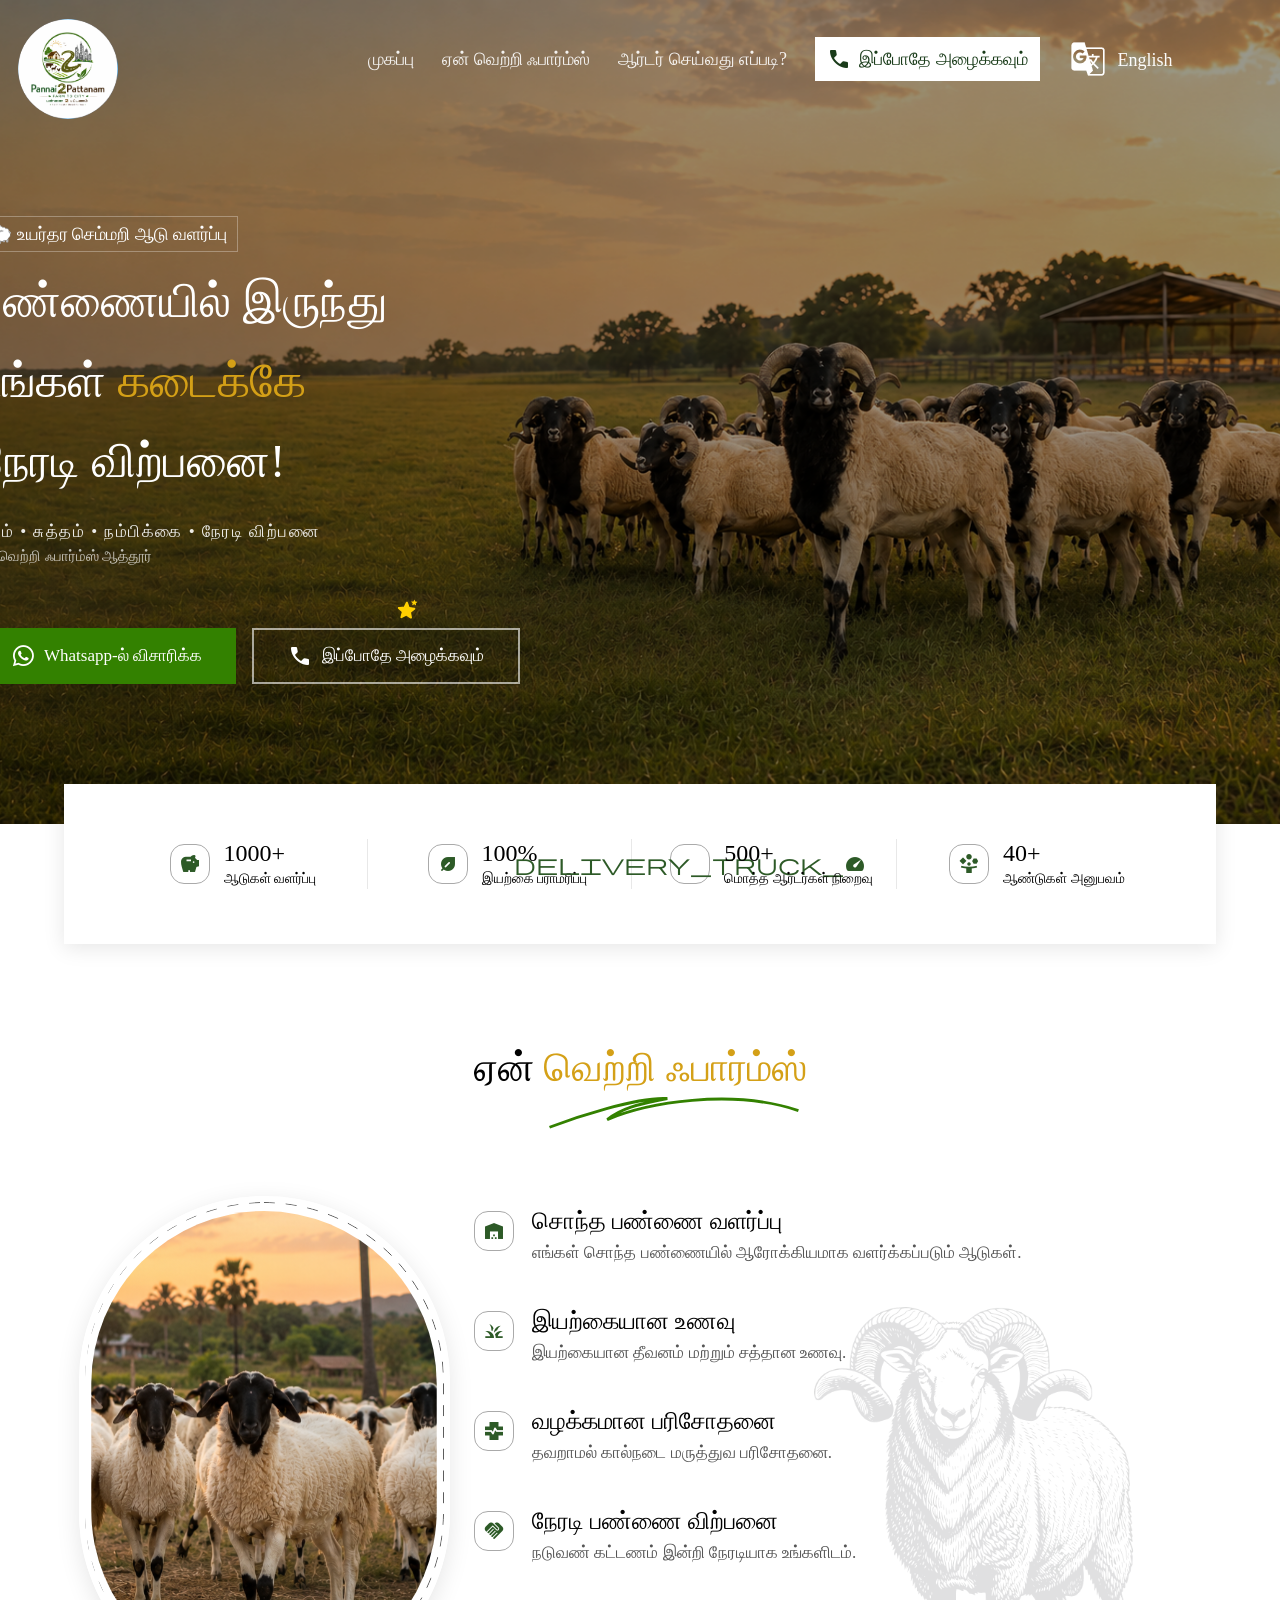
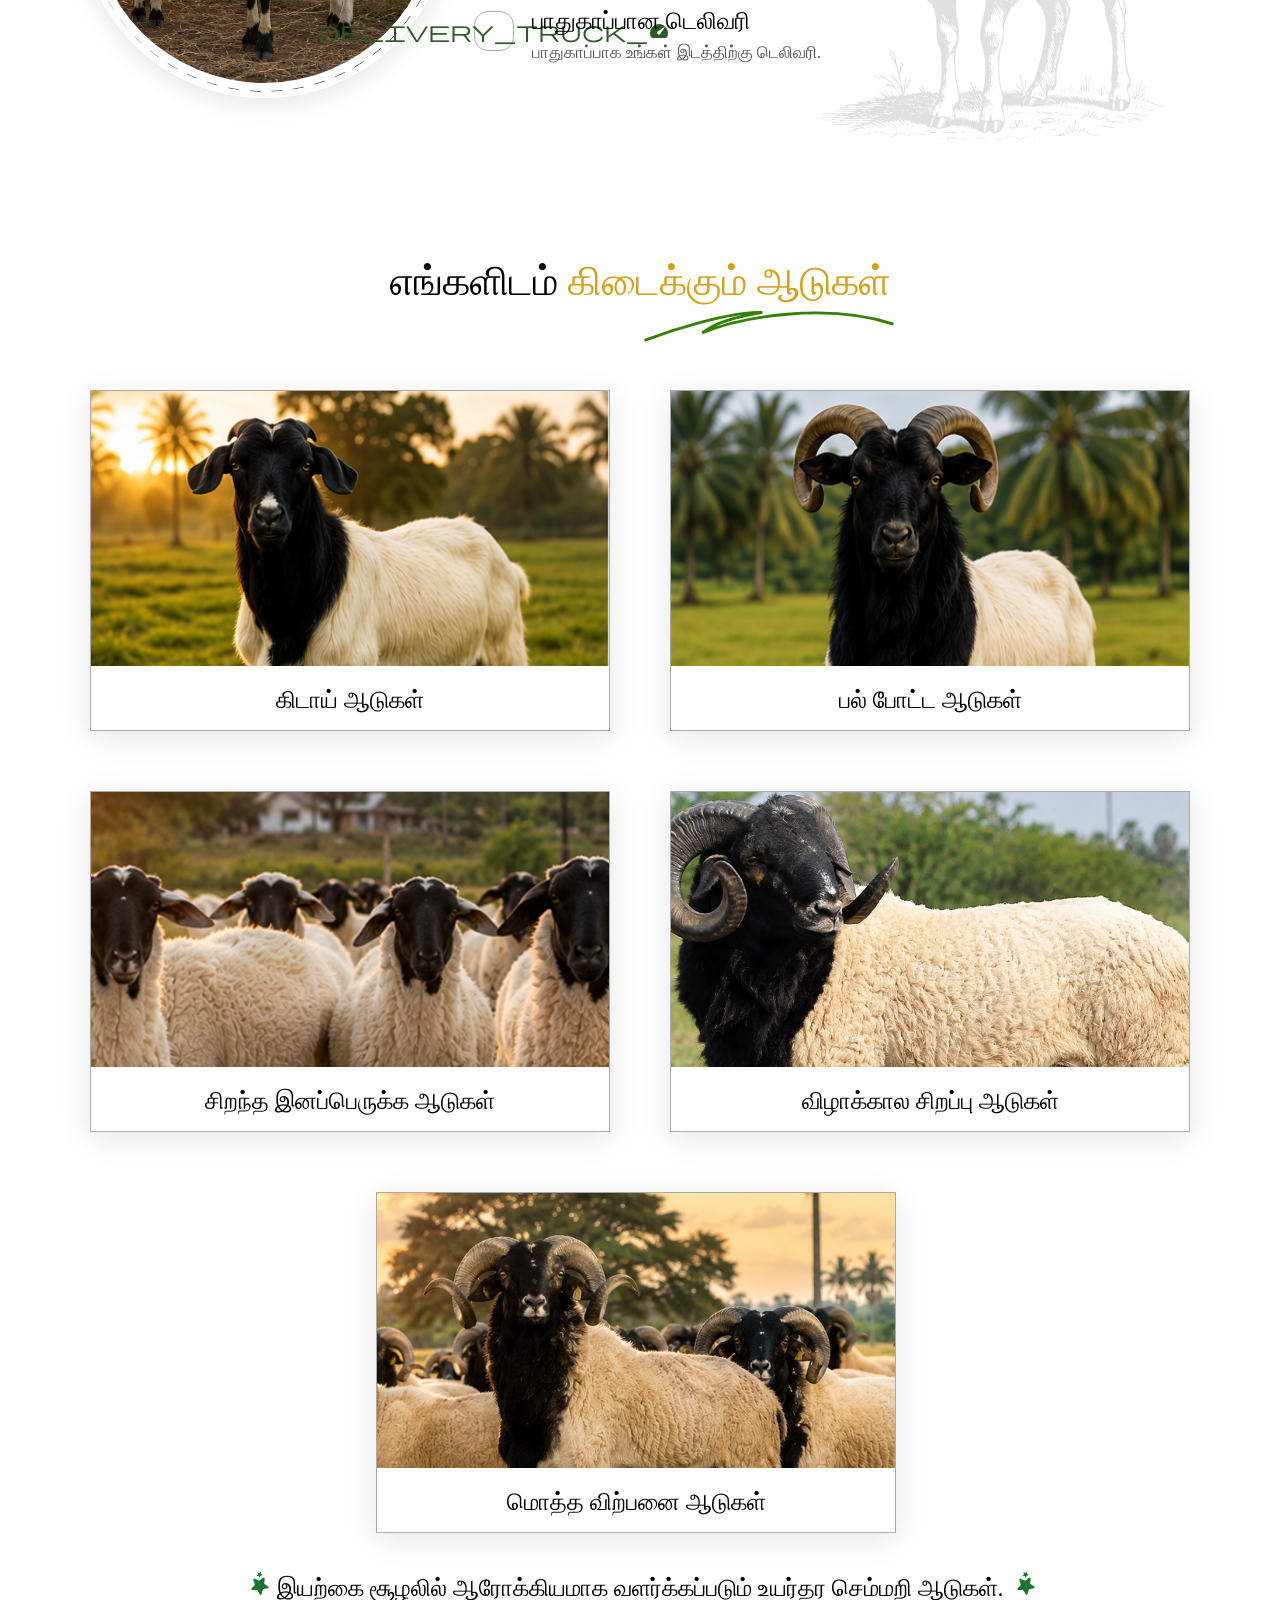
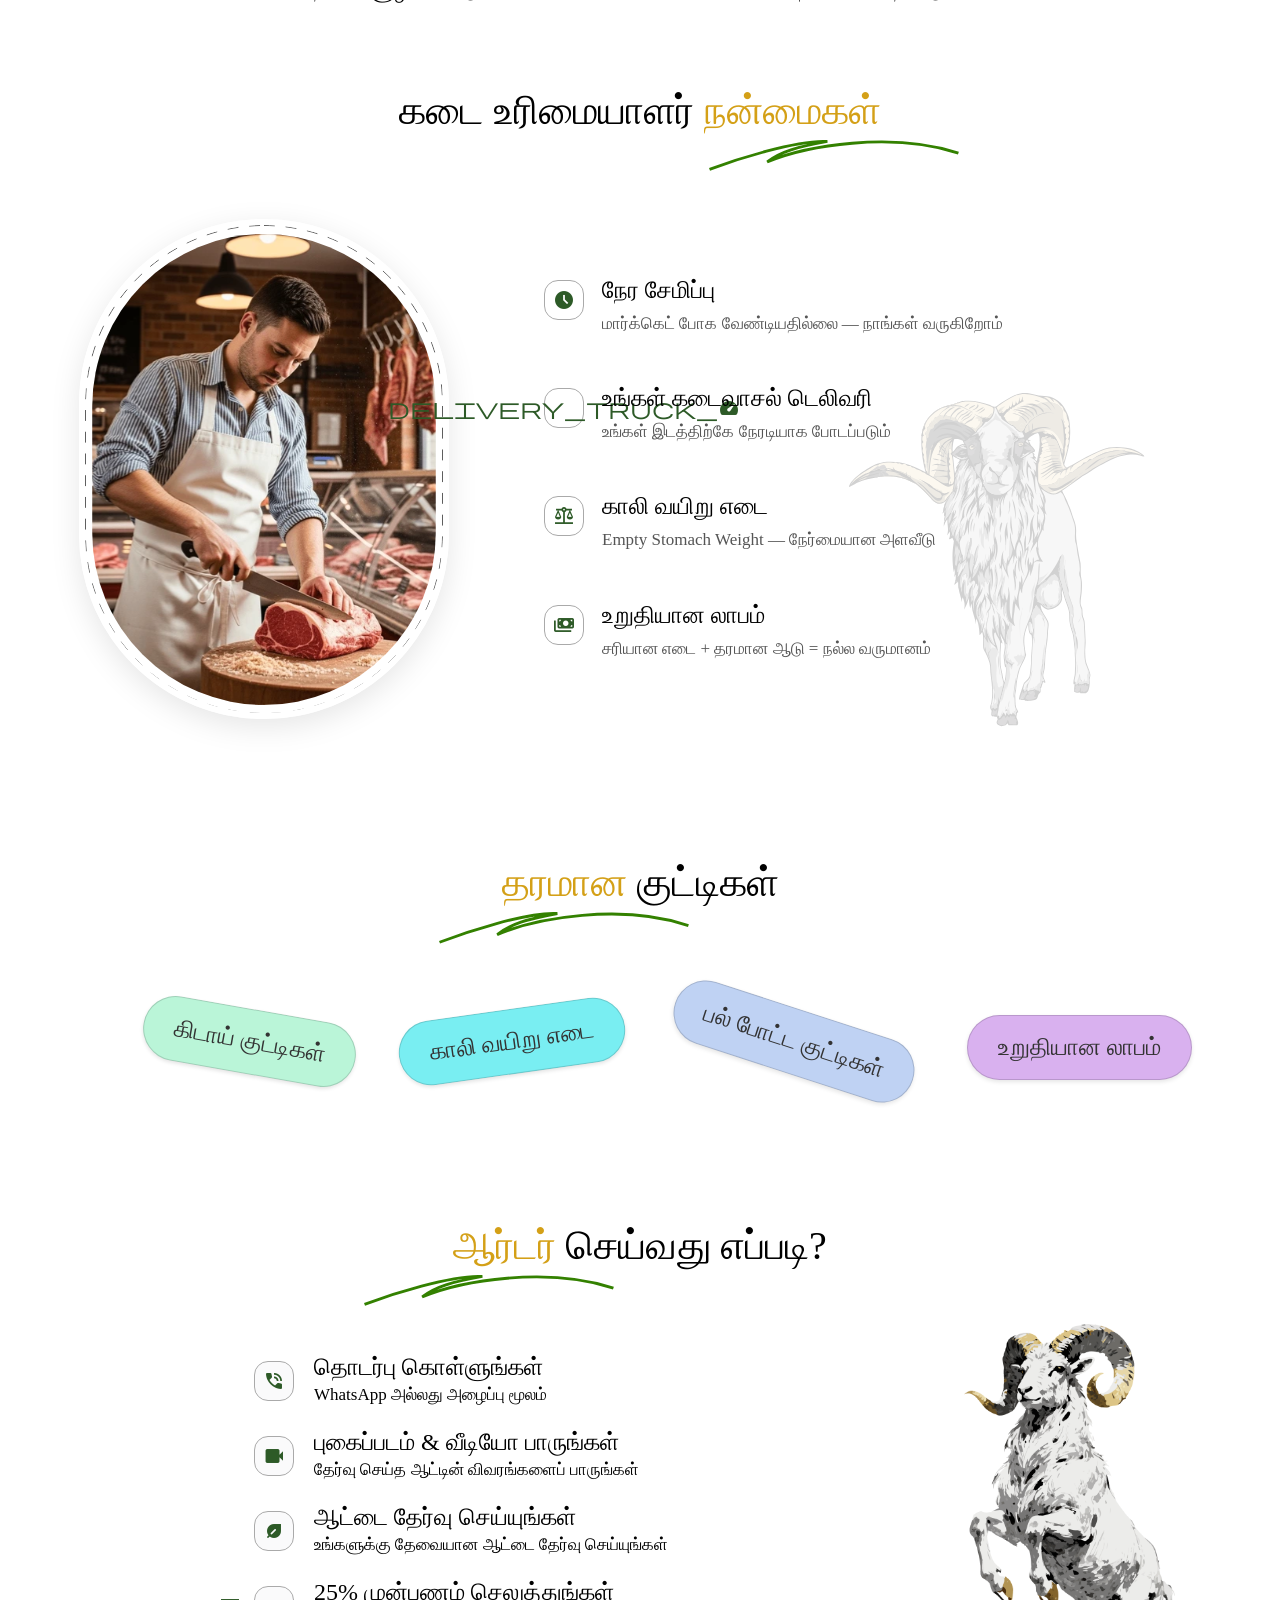
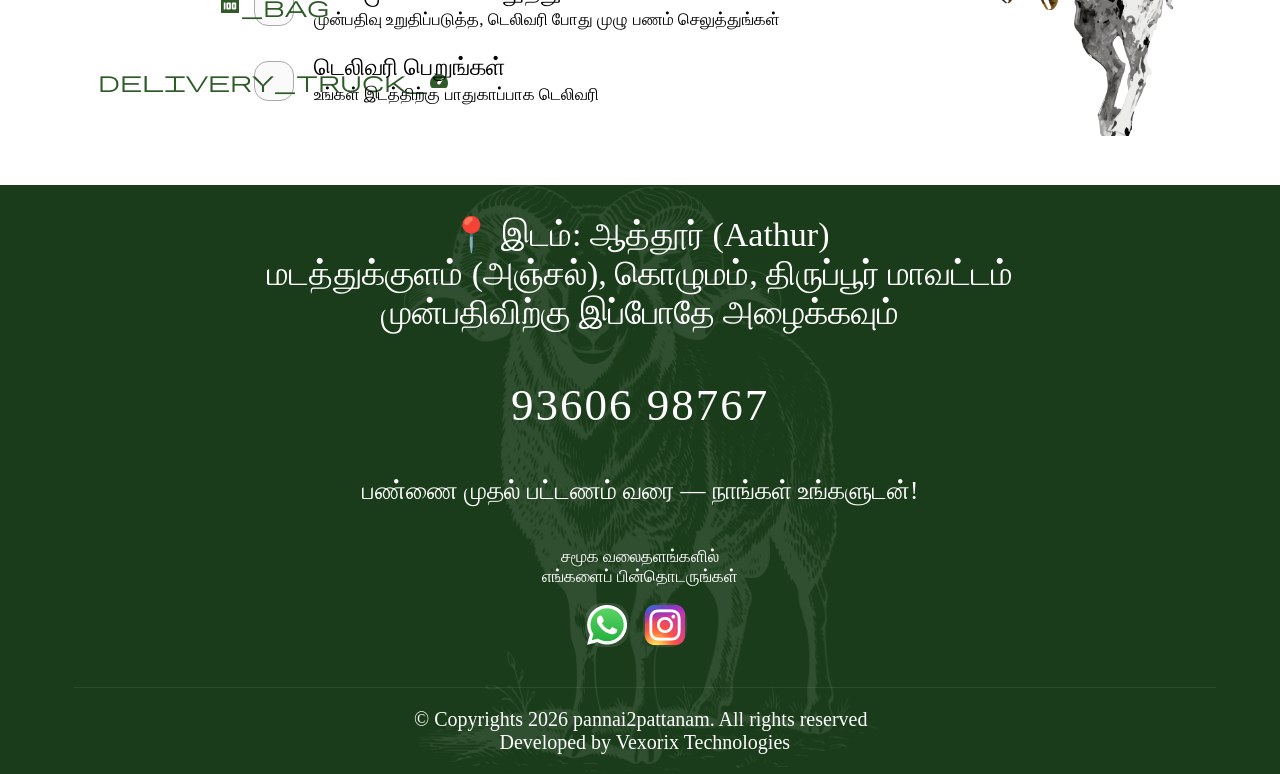
<file: index.html>
<!DOCTYPE html>
<html lang="ta">

<head>
  <meta charset="UTF-8">
  <meta name="viewport" content="width=device-width, initial-scale=1.0">
  <title data-i18n="page_title">வெற்றி ஃபார்ம்ஸ் - ஆத்தூர்</title>
  <link rel="icon" type="image/png" href="images/logo.png">

  <link rel="stylesheet" href="https://cdnjs.cloudflare.com/ajax/libs/font-awesome/6.5.0/css/all.min.css">
  <link rel="stylesheet"
    href="https://fonts.googleapis.com/css2?family=Material+Symbols+Outlined:opsz,wght,FILL,GRAD@24,400,1,0">
  <link rel="stylesheet" href="style.css">
</head>

<body>

  <!-- ===== HEADER ===== -->
  <header>
    <div class="container">
      <div class="logo">
        <img src="images/Screenshot 2026-07-23 075150.png" alt="வெற்றி ஃபார்ம்ஸ்" class="logo-img" id="headerLogo">
      </div>
      <div class="navbar1">
        <nav id="navbar">
          <a href="#hero" data-i18n="nav_home">முகப்பு</a>
          <a href="#about" data-i18n="nav_about">ஏன் வெற்றி ஃபார்ம்ஸ் ?</a>
          <a href="#order" data-i18n="nav_order">ஆர்டர் செய்வது எப்படி?</a>
          <a href="tel:+919360698767" class="nav-contact-btn" data-i18n="nav_call"><span
              class="material-symbols-outlined"
              style="font-size:18px; color:#1A3C1A; font-variation-settings:'FILL' 1;">call</span>
            இப்போதே அழைக்கவும்</a>
          <div class="lan" style="display:flex;">
            <img src="images/g_translate.png">
            <a href="#" class="lang-btn">English</a>
          </div>
        </nav>
      </div>
      <div class="hamburger" onclick="document.getElementById('navbar').classList.toggle('active')">
        <span class="material-symbols-outlined"
          style="font-size:29px; color:#fff; font-variation-settings:'FILL' 1; transform:scaleX(-1);">sort</span>
      </div>
    </div>
  </header>

  <!-- ===== HERO ===== -->
  <section class="hero" id="hero">
    <div class="container">
      <div class="hero-content">
        <img class="star" src="images/star.svg">
        <p class="hero-subtitle" data-i18n="hero_subtitle"> 🐑 உயர்தர செம்மறி ஆடு வளர்ப்பு</p>
        <h1 data-i18n="hero_title">
          பண்ணையில் இருந்து <br>உங்கள் <span class="yellow-text">கடைக்கே</span><br>
          <span>நேரடி விற்பனை!</span>
        </h1>
        <p class="hero-tagline" data-i18n="hero_tagline">தரம் • சுத்தம் • நம்பிக்கை • நேரடி விற்பனை</p>
        <p class="hero-attribution" data-i18n="hero_attribution">— வெற்றி ஃபார்ம்ஸ் ஆத்தூர்</p>
        <img class="star1" src="images/star.svg">
        <div class="hero-buttons">
          <a href="https://wa.me/919360698767" target="_blank" class="btn-primary" data-i18n="hero_wa_btn"><i
              class="fab fa-whatsapp"></i> Whatsapp-ல் விசாரிக்க</a>
          <a href="tel:+919360698767" class="btn-secondary" data-i18n="hero_call_btn"><span
              class="material-symbols-outlined"
              style="font-size:18px; color:inherit; font-variation-settings:'FILL' 1;">call</span>
            இப்போதே அழைக்கவும்</a>
        </div>
      </div>
    </div>
  </section>


  <!-- ===== PREMIUM STATS ===== -->
  <section class="premium-stats">
    <div class="container">
      <div class="premium-stats-row">
        <div class="premium-stat-card">
          <div class="premium-icon-box">
            <span class="material-symbols-outlined premium-icon-img">savings</span>
          </div>
          <div class="premium-stat-text">
            <h3 class="premium-stat-num" data-i18n="stat_sheep_num">1000+</h3>
            <p class="premium-stat-label" data-i18n="stat_sheep_label">ஆக்குகள் வளர்ப்பு</p>
          </div>
        </div>
        <div class="premium-stat-card">
          <div class="premium-icon-box">
            <span class="material-symbols-outlined premium-icon-img">nest_eco_leaf</span>
          </div>
          <div class="premium-stat-text">
            <h3 class="premium-stat-num" data-i18n="stat_natural_num">100%</h3>
            <p class="premium-stat-label" data-i18n="stat_natural_label">இயற்கை பராமரிப்பு</p>
          </div>
        </div>
        <div class="premium-stat-card">
          <div class="premium-icon-box">
            <span class="material-symbols-outlined premium-icon-img">delivery_truck_speed</span>
          </div>
          <div class="premium-stat-text">
            <h3 class="premium-stat-num" data-i18n="stat_orders_num">500+</h3>
            <p class="premium-stat-label" data-i18n="stat_orders_label">மொத்த ஆர்டர்கள் நிறைவு</p>
          </div>
        </div>
        <div class="premium-stat-card">
          <div class="premium-icon-box">
            <span class="material-symbols-outlined premium-icon-img">person_play</span>
          </div>
          <div class="premium-stat-text">
            <h3 class="premium-stat-num" data-i18n="stat_years_num">40+</h3>
            <p class="premium-stat-label" data-i18n="stat_years_label">ஆண்டுகள் அனுபவம்</p>
          </div>
        </div>
      </div>
    </div>
  </section>

  <!-- ===== ABOUT ===== -->
  <section class="about section" id="about">
    <div class="container">
      <div class="section-title" style="margin-right: 0;">
        <h2 data-i18n="about_title">ஏன் <span class="section-highlight">வெற்றி ஃபார்ம்ஸ்?</span></h2>
        <img class="curve" src="images/curve.svg">
      </div>
      <div class="about-grid">
        <div class="about-image">
          <img src="images/goatimg.svg" alt="ஆடு">
        </div>
        <div class="about-features">
          <div class="about-feature-item">
            <div class="icon"><span class="material-symbols-outlined">warehouse</span></div>
            <div class="text">
              <h4 data-i18n="about_f1_title">சொந்த பண்ணை வளர்ப்பு</h4>
              <p data-i18n="about_f1_desc">எங்கள் சொந்த பண்ணையில் ஆரோக்கியமாக வளர்க்கப்படும் ஆடுகள்.</p>
            </div>
          </div>
          <div class="about-feature-item">
            <div class="icon"><span class="material-symbols-outlined">grass</span></div>
            <div class="text">
              <h4 data-i18n="about_f2_title">இயற்கையான உணவு</h4>
              <p data-i18n="about_f2_desc">இயற்கையான சத்தான மற்றும் தீவனம் உணவு.</p>
            </div>
          </div>
          <div class="about-feature-item">
            <div class="icon"><span class="material-symbols-outlined">health_metrics</span></div>
            <div class="text">
              <h4 data-i18n="about_f3_title">வழக்கமான பரிசோதனை</h4>
              <p data-i18n="about_f3_desc">தவறாமல் கால்நடை மருத்துவ பரிசோதனை.</p>
            </div>
          </div>
          <div class="about-feature-item">
            <div class="icon"><span class="material-symbols-outlined">handshake</span></div>
            <div class="text">
              <h4 data-i18n="about_f4_title">நேரடி பண்ணை விற்பனை</h4>
              <p data-i18n="about_f4_desc">நடுவண் கட்டணம் இன்றி நேரடியாக உங்களிடம்.</p>
            </div>
          </div>
          <div class="about-feature-item">
            <div class="icon"><span class="material-symbols-outlined">delivery_truck_speed</span></div>
            <div class="text">
              <h4 data-i18n="about_f5_title">பாதுகாப்பான டெலிவரி</h4>
              <p data-i18n="about_f5_desc">பாதுகாப்பாக உங்கள் இடத்திற்கு டெலிவரி.</p>
            </div>
          </div>
          <!-- <div class="goat"><img src="images/footer-bg.png"></div> -->
        </div>
      </div>
    </div>
  </section>

  <!-- ===== SHEEP TYPES ===== -->
  <section class="sheep-types section" id="sheep">
    <div class="container">
      <div class="section-title">
        <h2 data-i18n="sheep_title">எங்களிடம் <span class="section-highlight">கிடைக்கும் ஆடுகள்</span></h2>
        <img class="curve1" src="images/curve.svg">
      </div>

      <div class="sheep-grid">
        <div class="sheep-card">
          <div class="card-img-wrap">
            <img class="card-img" src="images/goat_1.png" alt="கிடாய் ஆடுகள்" loading="lazy">
          </div>
          <div class="card-label">
            <h4 data-i18n="sheep_card1">கிடாய் ஆடுகள்</h4>
          </div>
        </div>
        <div class="sheep-card">
          <div class="card-img-wrap">
            <img class="card-img" src="images/goat_2.png" alt="பல் போட்ட ஆடுகள்" loading="lazy">
          </div>
          <div class="card-label">
            <h4 data-i18n="sheep_card2">பல் போட்ட ஆடுகள்</h4>
          </div>
        </div>
        <div class="sheep-card">
          <div class="card-img-wrap">
            <img class="card-img" src="images/g1.png" alt="சிறந்த இனப்பெருக்க ஆடுகள்" loading="lazy">
          </div>
          <div class="card-label">
            <h4 data-i18n="sheep_card3">சிறந்த இனப்பெருக்க ஆடுகள்</h4>
          </div>
        </div>
        <div class="sheep-card">
          <div class="card-img-wrap">
            <img class="card-img" src="images/g2.png" alt="விழாக்கால சிறப்பு ஆடுகள்" loading="lazy">
          </div>
          <div class="card-label">
            <h4 data-i18n="sheep_card5">விழாக்கால சிறப்பு ஆடுகள்</h4>
          </div>
        </div>
        <div class="sheep-cards">
          <div class="card-img-wrap">
            <img class="card-img" src="images/g3.png" alt="விழாக்கால சிறப்பு ஆடுகள்" loading="lazy">
          </div>
          <div class="card-label">
            <h4 data-i18n="sheep_card6">மொத்த விற்பனை ஆடுகள்</h4>
          </div>
        </div>

        <div class="Desc">
          <img class="star" src="images/star.svg">
          <p class="sheep-subtitle" data-i18n="sheep_subtitle" style="margin-top: -18px;"> இயற்கை சூழலில் ஆரோக்கியமாக
            வளர்க்கப்படும் உயர்தர செம்மறி ஆடுகள். </p>
          <img class="star" src="images/star.svg">
        </div>
      </div>
    </div>
  </section>

  <!-- ===== CUSTOMER BENEFITS ===== -->
  <section class="benefits section" id="benefits">
    <div class="container">
      <div class="section-title">
        <h2 data-i18n="benefits_title">கடை உரிமையாளர் <span class="section-highlight">நன்மைகள்</span></h2>
        <img class="curve2" src="images/curve.svg">
      </div>
      <div class="benefits-grid">
        <div class="benefits-image">
          <img src="images/man.svg" alt="கடை உரிமையாளர்">
        </div>
        <div class="benefits-list">
          <div class="benefit-item">
            <div class="icon"><span class="material-symbols-outlined">schedule</span></div>
            <div class="text">
              <h4 data-i18n="benefit1_title">நேர சேமிப்பு</h4>
              <p data-i18n="benefit1_desc">மார்க்கெட் போக வேண்டியதில்லை — நாங்கள் வருகிறோம்</p>
            </div>
          </div>
          <div class="benefit-item">
            <div class="icon"><span class="material-symbols-outlined">delivery_truck_speed</span></div>
            <div class="text">
              <h4 data-i18n="benefit2_title">உங்கள் கடைவாசல் டெலிவரி</h4>
              <p data-i18n="benefit2_desc">உங்கள் இடத்திற்கே நேரடியாக போடப்படும்</p>
            </div>
          </div>
          <div class="benefit-item">
            <div class="icon"><span class="material-symbols-outlined">balance</span></div>
            <div class="text">
              <h4 data-i18n="benefit3_title">காலி வயிறு எடை</h4>
              <p data-i18n="benefit3_desc">Empty Stomach Weight — நேர்மையான அளவீடு</p>
            </div>
          </div>
          <div class="benefit-item">
            <div class="icon"><span class="material-symbols-outlined">payments</span></div>
            <div class="text">
              <h4 data-i18n="benefit4_title">உறுதியான லாபம்</h4>
              <p data-i18n="benefit4_desc">சரியான எடை + தரமான ஆடு = நல்ல வருமானம்</p>
            </div>
          </div>
        </div>
      </div>
  </section>

  <!-- ===== CATEGORIES ===== -->
  <section class="categories section" id="categories">
    <div class="container">
      <div class="section-title">
        <h2 data-i18n="categories_title"><span class="section-highlight">தரமான</span> குட்டிகள்</h2>
        <img class="curve3" src="images/curve.svg">
      </div>
      <div class="cards">
        <div class="card green" data-i18n="category1">கிடாய் குட்டிகள்</div>
        <div class="card cyan" data-i18n="category2">காலி வயிறு எடை</div>
        <div class="card blue" data-i18n="category3">பல் போட்ட குட்டிகள்</div>
        <div class="card purple" data-i18n="category4">உறுதியான லாபம்</div>
      </div>
    </div>
  </section>

  <!-- ===== ORDER PROCESS ===== -->
  <section class="order-process section" id="order">
    <div class="container">
      <div class="section-title">
        <h2 data-i18n="order_title"><span class="section-highlight">ஆர்டர்</span> செய்வது எப்படி?</h2>
        <img class="curve4" src="images/curve.svg">
      </div>
      <div class="order-grid">
        <div class="order-steps">
          <div class="order-step">
            <div class="step-num"><span class="material-symbols-outlined">phone_in_talk</span></div>
            <div class="step-text">
              <h4 data-i18n="order_s1_title">தொடர்பு கொள்ளுங்கள்</h4>
              <p data-i18n="order_s1_desc">WhatsApp அல்லது அழைப்பு மூலம்</p>
            </div>
          </div>
          <div class="order-step">
            <div class="step-num"><span class="material-symbols-outlined">videocam</span></div>
            <div class="step-text">
              <h4 data-i18n="order_s2_title">புகைப்படம் &amp; வீடியோ பாருங்கள்</h4>
              <p data-i18n="order_s2_desc">தேர்வு செய்த ஆட்டின் விவரங்களைப் பாருங்கள்</p>
            </div>
          </div>
          <div class="order-step">
            <div class="step-num"><span class="material-symbols-outlined">nest_eco_leaf</span></div>
            <div class="step-text">
              <h4 data-i18n="order_s3_title">ஆட்டை தேர்வு செய்யுங்கள்</h4>
              <p data-i18n="order_s3_desc">உங்களுக்கு தேவையான ஆட்டை தேர்வு செய்யுங்கள்</p>
            </div>
          </div>
          <div class="order-step">
            <div class="step-num"><span class="material-symbols-outlined">money_bag</span></div>
            <div class="step-text">
              <h4 data-i18n="order_s4_title">25% முன்பணம் செலுத்துங்கள்</h4>
              <p data-i18n="order_s4_desc">முன்பதிவு உறுதிப்படுத்த, டெலிவரி போது முழு பணம் செலுத்துங்கள்</p>
            </div>
          </div>
          <div class="order-step">
            <div class="step-num"><span class="material-symbols-outlined">delivery_truck_speed</span></div>
            <div class="step-text">
              <h4 data-i18n="order_s5_title">டெலிவரி பெறுங்கள்</h4>
              <p data-i18n="order_s5_desc">உங்கள் இடத்திற்கு பாதுகாப்பாக டெலிவரி</p>
            </div>
          </div>
        </div>
        <div class="order-image">
          <img src="images/last.png" alt="ஆடு">
        </div>
      </div>
    </div>
  </section>

  <!-- ===== FOOTER ===== -->
  <footer>
    <div class="container">
      <div class="footer-grid">
        <div class="footer-col">
          <h3 data-i18n="footer_loc_title">📍 இடம்: ஆத்தூர் (Aathur)</h3>
          <h3 data-i18n="footer_loc2">மடத்துக்குளம் (அஞ்சல்), கொழுமம், திருப்பூர் மாவட்டம் <br> முன்பதிவிற்கு இப்போதே
            அழைக்கவும்</h3>
        </div>

        <div class="footer-col">
          <div class="phone-large">93606 98767</div>
        </div>

        <div class="footer-col">
          <p class="phone-sub" data-i18n="footer_call_sub">பண்ணை முதல் பட்டணம் வரை — நாங்கள் உங்களுடன்!</p>
        </div>

        <div class="footer-col">
          <h3 data-i18n="footer_social_title"> சமூக வலைதளங்களில்<br> எங்களைப் பின்தொடருங்கள் </h3>
          <div class="footer-social">
            <a class="what" href="https://wa.me/919360698767" target="_blank" title="WhatsApp"><img
                src="images/logos_whatsapp-icon.png"></a>
            <a class="insta" href="https://instagram.com/pannai2pattanam" target="_blank" title="Instagram"><img
                src="images/skill-icons_instagram.png"></a>
          </div>

        </div>
      </div>

      <div class="footer-bottom">
        <p class="copy" data-i18n="footer_copyright">&copy; Copyrights 2026 pannai2pattanam. All rights reserved</p>
        <p class="comp"><br>Developed by <a href="https://vexorix1.vercel.app/">Vexorix Technologies</a></p>
      </div>
    </div>
  </footer>

  <script src="func.js?v=3"></script>
</body>

</html>
</file>
<file: style.css>
* {
  margin: 0;
  padding: 0;
  box-sizing: border-box;
}

html {
  overflow-x: hidden;
  overflow: -moz-scrollbars-none;
  -ms-overflow-style: none;
  scrollbar-width: none;
}

html::-webkit-scrollbar {
  display: none;
}

body {
  color: #2C2C2C;
  background: #ffffff;
  overflow-x: hidden;
}

html.lang-ta body {
  font-family: Google Sans;
}

.lang-en body {
  font-family: Gilroy-Medium;
}


a {
  text-decoration: none;
  color: inherit;
}

ul {
  list-style: none;
}

img {
  max-width: 100%;
  display: block;
}

.container {
  position: sticky;
  max-width: 1200px;
  margin: 0 auto;
  padding: 0 24px;
}

.curve {
  display: block;
  margin-left: 485px;
  margin-top: 6px;
  width: 250px;
  height: auto;
}

.lang-en .curve {
  width: 180px;
  margin-left: 525px;
}

.curve1 {
  display: block;
  margin-left: 580px;
  margin-top: 6px;
  width: 250px;
  height: auto;
}

.lang-en .curve1 {
  width: 180px;
  margin-left: 595px;
}

.curve2 {
  display: block;
  margin-left: 645px;
  margin-top: 6px;
  width: 250px;
  height: auto;
}

.lang-en .curve2 {
  width: 180px;
  margin-left: 595px;
}

.curve3 {
  display: block;
  margin-left: 375px;
  margin-top: 6px;
  width: 250px;
  height: auto;
}

.lang-en .curve3 {
  width: 150px;
  margin-left: 505px;
}

.curve4 {
  display: block;
  margin-left: 300px;
  margin-top: 6px;
  width: 250px;
  height: auto;
}

.lang-en .curve4 {
  width: 150px;
  margin-left: 595px;
}

header {
  position: absolute;
  top: -21px;
  left: 0;
  width: 100%;
  z-index: 100;
  padding: 20px 0;
}

header .container {
  display: flex;
  align-items: center;
  margin-left: 0;
  justify-content: space-between;
  margin-left: -41px;
}

.logo {
  display: flex;
  align-items: center;
}

.logo-img {
  height: 100px;
  width: 100px;
  display: block;
  border-radius: 50%;
  object-fit: cover;
  margin-top: 20px;
  margin-left: 0px;
  margin-right: 70px;
}

.lang-en .logo-img {
  width: 100px;
  height: 100px;
  object-fit: cover;
  margin-left: 35px;
}

.lang-ta .logo-img {
  width: 100px;
  height: 100px;
  object-fit: cover;
  margin-left: 35px;
}

nav {
  display: flex;
  align-items: center;
  gap: 28px;
  margin-left: 280px;
}

.lang-en nav {
  width: 750px;
  margin-left: 455px;
  margin-right: 0px;
  gap: 70px;
}

nav a {
  color: rgba(255, 255, 255, 0.9);
  font-size: 18px;
  font-weight: 500;
  transition: color 0.3s;
  white-space: nowrap;
}

nav a:hover {
  color: #D4A017;
}

.nav-contact-btn {
  background: #ffffff;
  color: #1A3C1A !important;
  padding: 10px 12px;
  font-weight: 500;
  font-size: 18px;
  display: inline-flex;
  align-items: center;
  gap: 8px;
  transition: background 0.3s;
}

.nav-contact-btn .material-symbols-outlined {
  font-size: 24px !important;
}

.hero-buttons .btn-primary .fa-whatsapp {
  font-size: 24px;
}

.hero-buttons .btn-secondary .material-symbols-outlined {
  font-size: 24px !important;
}

.lang-en .nav-contact-btn {
  font-size: 20px;
  padding: 12px 16px;
  gap: 10px;
}

.lang-en .nav-contact-btn .material-symbols-outlined {
  font-size: 24px !important;
}

.lang-en .hero-buttons .btn-primary .fa-whatsapp {
  font-size: 24px;
}

.lang-en .hero-buttons .btn-secondary .material-symbols-outlined {
  font-size: 24px !important;
}

.nav-contact-btn:hover {
  background: #C0910A;
}

.lang-en .navbar1 {

  margin-left: 50px;

}

.lan .lang-btn {
  margin-top: 5px;
  margin-left: 10px;

}

.lang-en .lan .lang-btn {
  margin-top: 0px;
}

.lang-btn {
  color: rgba(255, 255, 255, 0.982);
  font-size: 18px;
  font-weight: 500;
  padding: 6px 14px 0px 0px;
  margin-left: -24px;
  transition: all 0.3s;
}

.lang-en .lang-btn {
  gap: 0px;
}

.lang-btn:hover {
  color: #D4A017;
}

.hamburger {
  display: none;
  font-size: 29px;
  color: #fff;
  cursor: pointer;
}

.translate {
  width: 30px;
  height: 25px;
  margin-right: 0px;
  padding-right: 0px;
  border-radius: 8px;
}

.hero {
  position: relative;
  width: 100%;
  min-height: 90vh;
  background: url('images/2b03ac6cef182c92c322153ea88939a6fbc869b1 (4).png') center center / cover no-repeat;
  display: flex;
  align-items: center;
}

.hero::before {
  content: '';
  position: absolute;
  inset: 0;
  background: rgba(0, 0, 0, 0.40);
  z-index: 1;
}

.star {
  width: 35px;
  height: 35px;
  margin-left: -25px;
}

.hero .container {
  position: relative;
  z-index: 2;
  width: 100%;
  letter-spacing: 0.7;
  padding-top: 173px;
  padding-bottom: 140px;
}

.hero-content {
  max-width: 700px;
  margin-left: -85px;
  margin-top: 8px;
}

.hero-subtitle {
  font-size: 18px;
  color: #ffffff;
  margin-bottom: 10px;
  display: inline-block;
  border: 1px solid rgba(255, 255, 255, 0.3);
  padding: 6px 10px 6px 10px;
  /* font-family: Lohit Tamil; */
}

.hero-content h1 {
  font-size: 47px;
  color: #fff;
  line-height: 1.7;
  margin-bottom: 12px;
  font-weight: 10;
  font-style: normal;
}

.hero-content h1 span {
  color: #ffffff;
}

.hero-content h1 .yellow-text {
  color: #D4A017;
}

.hero-tagline {
  font-size: 17px;
  color: rgba(255, 255, 255, 0.9);
  letter-spacing: 1.5px;
  font-weight: 400;
  margin-bottom: 6px;
  margin-top: 20px;
}

.hero-attribution {
  font-size: 15px;
  color: rgba(255, 255, 255, 0.7);
  margin-bottom: 28px;
  font-weight: 400;
}

.star1 {
  width: 35px;
  height: 35px;
  margin-left: 410px;
  transform: rotate(45deg);
}

.hero-buttons {
  display: flex;
  gap: 16px;
  flex-wrap: wrap;
}

.hero-buttons .btn-primary {
  background: #338100;
  color: #fff;
  padding: 14px 34px;
  font-weight: 400;
  font-size: 17px;
  display: inline-flex;
  align-items: center;
  gap: 10px;
  transition: background 0.3s;
}

.hero-buttons .btn-primary:hover {
  background: #1DA851;
}

.hero-buttons .btn-secondary {
  background: transparent;
  color: #fff;
  padding: 14px 34px;
  font-weight: 400;
  font-size: 17px;
  border: 2px solid rgba(255, 255, 255, 0.6);
  display: inline-flex;
  align-items: center;
  gap: 10px;
  transition: all 0.3s;
}

.hero-buttons .btn-secondary:hover {
  background: rgba(255, 255, 255, 0.1);
  border-color: #fff;
}

.stats-overlap {
  position: relative;
  z-index: 3;
  margin-top: -80px;
}

.stats-card {
  background: #fff;
  box-shadow: 0 8px 40px rgba(0, 0, 0, 0.1);
  padding: 36px 24px;
  display: grid;
  grid-template-columns: repeat(4, 1fr);
}

.stat-item {
  text-align: center;
  padding: 8px 12px;
  position: relative;
  display: flex;
  flex-direction: column;
  align-items: center;
  justify-content: center;
}

.stat-item+.stat-item {
  border-left: 1px solid #e8e8e8;
}

.stat-item .stat-icon {
  font-size: 34px;
  color: #2D5A27;
  margin-bottom: 10px;
  line-height: 1;
}

.stat-item h3 {
  font-size: 27px;
  font-weight: 400;
  color: #000000;
  margin-bottom: 4px;
  line-height: 1.2;
}

.stat-item p {
  font-size: 14px;
  color: #777;
  line-height: 1.4;
}

/* ===== PREMIUM STATS ===== */
.premium-stats {
  position: relative;
  z-index: 10;
  margin-top: -60px;
  padding: 20px 0;
}

.premium-stats-row {
  display: grid;
  grid-template-columns: repeat(4, 1fr);
  gap: 16px;
  background: #ffffff;
  width: 100%;
  margin: 0 auto;
  padding: 55px;
  box-shadow: 0 4px 20px rgba(0, 0, 0, 0.1);
}

.premium-stat-card {
  display: flex;
  flex-direction: row;
  align-items: center;
  gap: 14px;
  text-align: left;
  justify-content: center;
  border-right: 1px solid #e8e8e8;
  padding: 0 20px;
}

.premium-stat-card:last-child {
  border-right: none;
}

.premium-stat-text {
  display: flex;
  flex-direction: column;
  gap: 2px;
}

.premium-icon-box {
  width: 40px;
  height: 40px;
  border: 1px solid #aaa;
  border-radius: 14px;
  display: flex;
  align-items: center;
  justify-content: center;
  background: transparent;
  flex-shrink: 0;
}

.premium-icon-box svg {
  width: 22px;
  height: 22px;
}

.premium-icon-box .material-symbols-outlined {
  font-size: 22px;
  color: #2D5A27;
  font-variation-settings: 'FILL' 1, 'wght' 400, 'GRAD' 0;
  display: inline-block;
}

.premium-stat-num {
  font-size: 24px;
  font-weight: 400;
  color: #000000;
  line-height: 1.2;
}

.premium-stat-label {
  font-size: 14px;
  font-weight: 400;
  color: #000000;
  line-height: 1.4;
  white-space: nowrap;
}

.section {
  padding: 80px 0;
}

.section-title {
  text-align: center;
  margin-bottom: 48px;
}

.section-title h2 {
  font-size: 40px;
  font-weight: 400;
  color: #000000;
  display: inline-block;
  margin-bottom: 0px;
}

.section-title h2 .section-highlight {
  color: #D4A017;
}

.about {
  background: #ffffff;
  position: relative;
  overflow: visible;
}

.about::before {

  position: absolute;
  right: -40px;
  top: 50%;
  transform: translateY(-50%);
  font-size: 525px;
  opacity: 0.04;
  pointer-events: none;
  line-height: 1;
}

.about-grid {
  display: grid;
  grid-template-columns: 400px 1fr;
  gap: 60px;
  align-items: center;
}

.about-image {
  display: flex;
  justify-content: center;
  padding-top: 19px;
}

.about-image img {
  width: 371px;
  height: 502px;
  border-radius: 300px;
  object-fit: cover;
  border: 6px solid #fff;
  box-shadow: 0 6px 25px rgba(0, 0, 0, 0.1);
}

.about-features {
  display: flex;
  position: relative;
  flex-direction: column;
  gap: 10px;
  margin-left: -50px;
}

.about-feature-item {
  display: flex;
  align-items: flex-start;
  gap: 18px;
  background: rgba(255, 255, 255, 0.7);
  padding: 16px 0px;
  border-radius: 14px;
  transition: background 0.3s;
}

.about-feature-item:hover {
  background: rgba(255, 255, 255, 0.95);
}

.about-feature-item .icon {
  width: 40px;
  height: 40px;
  min-width: 40px;
  background: #ffffff;
  border-radius: 14px;
  display: flex;
  align-items: center;
  justify-content: center;
  color: #fff;
  font-size: 19px;
  margin-top: 3px;
  border: 1px solid #aaa;
}

.about-feature-item .icon .material-symbols-outlined {
  font-size: 22px;
  color: #2D5A27;
  font-variation-settings: 'FILL' 1, 'wght' 400, 'GRAD' 0;
}

.about-feature-item .text {
  flex: 1;
}

.about-feature-item .text h4 {
  font-size: 24px;
  font-weight: 400;
  color: #000000;
  margin-bottom: 4px;
}

.about-feature-item .text p {
  font-size: 17px;
  color: #555;
  line-height: 1.6;
}

.about::after {
  content: "";
  position: absolute;
  right: 116px;
  top: 0;
  width: 350px;
  height: 560px;
  background-image: url("images/Group 26086429.png");
  color: #0e803b;
  background-repeat: no-repeat;
  background-size: contain;
  background-position: center;
  opacity: 1;
  z-index: 0;
  margin-top: 280px;
  margin-left: 110px;
}

.sheep-types {
  background: #ffffff;
}

.sheep-grid {
  display: grid;
  grid-template-columns: repeat(2, 1fr);
  gap: 60px;
  max-width: 1100px;
  margin: 0 auto;
}

.sheep-card {
  background: #fff;
  overflow: hidden;
  max-width: 900px;
  box-shadow: 0 6px 30px rgba(0, 0, 0, 0.1);
  transition: transform 0.4s ease, box-shadow 0.4s ease;
  border: 1px solid #aaa;
  cursor: pointer;
}

.sheep-card:hover .card-img {
  transform: scale(1.05);
}

.Desc {
  display: flex;
  grid-column: 1 / -1;
  justify-content: center;
}

.Desc .sheep-subtitle {
  font-size: 24px;
}

.Desc .star {
  margin-left: 4px;
  margin-top: -25px;
  filter: brightness(0) saturate(100%) invert(33%) sepia(52%) saturate(600%) hue-rotate(80deg);
}

.sheep-subtitle {
  font-size: 34px;
  font-weight: 500;
  color: #000000;
}


.card-img-wrap {
  aspect-ratio: 4 / 3;
  overflow: hidden;
  margin-bottom: -5px;
  margin-top: -122px;
  margin-right: -11px;
}

.card-img-wrap .card-img {
  width: 100%;
  height: 129%;
  margin-top: 117px;
  margin-left: -5px;
  object-fit: cover;
  display: block;
  transition: transform 0.5s ease;
}


.sheep-cards {
  margin-left: 286px;
  height: 100%;
  width: 100%;
  background: #fff;
  overflow: hidden;
  border: 1px solid #aaa;
  box-shadow: 0 6px 30px rgba(0, 0, 0, 0.1);
  transition: transform 0.4s ease, box-shadow 0.4s ease;
  cursor: pointer;

}

.sheep-cards:hover .card-img {
  transform: scale(1.05);
}

.card-label {
  padding: 14px 12px;
  text-align: center;
  background: #fff;
  margin-top: 10px;
}

.card-label h4 {
  font-size: 24px;
  font-weight: 400;
  color: #000000;
  line-height: 1.3;
  margin: 0;
}

.benefits {
  background: #ffffff;
  position: relative;
  overflow: hidden;
  margin-top: -76px;

}

.benefits::before {
  content: '';
  position: absolute;
  inset: 0;
  background: url(images/goatimg1.svg) right 52% / 296px no-repeat;
  opacity: 0.9;
  margin-top: 308px;
  margin-right: 135px;
}

.benefits::after {
  position: absolute;
  right: -30px;
  bottom: -50px;
  font-size: 420px;
  opacity: 0.04;
  pointer-events: none;
  line-height: 1;
}

.benefits-grid {
  display: grid;
  grid-template-columns: 400px 1fr;
  gap: 60px;
  align-items: center;
}

.benefits-image {
  display: flex;
  justify-content: center;
}

.benefits-image img {
  width: 370px;
  height: 500px;
  border-radius: 300px;
  object-fit: cover;
  border: 6px solid #fff;
  box-shadow: 0 8px 30px rgba(0, 0, 0, 0.1);
}

.benefits-list {
  display: flex;
  flex-direction: column;
  gap: 16px;
}

.benefit-item {
  display: flex;
  align-items: flex-start;
  gap: 18px;
  padding: 16px 20px;
  border-radius: 14px;
  transition: background 0.3s;
}



.benefit-item .icon {
  width: 40px;
  height: 40px;
  min-width: 40px;
  background: #ffffff;
  border-radius: 14px;
  display: flex;
  align-items: center;
  justify-content: center;
  color: #fff;
  font-size: 19px;
  margin-top: 3px;
  border: 1px solid #aaa;
}

.benefit-item .text {
  flex: 1;
}

.benefit-item .text h4 {
  font-size: 24px;
  font-weight: 400;
  color: #000000;
  margin-bottom: 6px;
}

.benefit-item .text p {
  font-size: 17px;
  color: #555;
  line-height: 1.6;
}

.benefit-item .icon .material-symbols-outlined {
  font-size: 22px;
  color: #2D5A27;
  font-variation-settings: 'FILL' 1, 'wght' 400, 'GRAD' 0;
}

.goat {
  position: absolute;
  width: 350px;
  height: 458px;
  margin-left: 414px;
  margin-top: 106px;
  opacity: 0.7;
}

.categories {
  background: #ffffff;
  padding: 60px 0 50px;
}

.cards {
  display: flex;
  position: relative;
  justify-content: center;
  align-items: center;
  gap: 15px;
  margin-left: -30px;
  flex-wrap: wrap;
  width: 1220px;
  height: 100px;
}

.card {
  position: absolute;
  padding: 18px 30px;
  border-radius: 50px;
  font-size: 24px;
  color: #333;
  border: 1px solid rgba(0, 0, 0, .15);
  box-shadow: 0 2px 4px rgba(0, 0, 0, .1);
  white-space: nowrap;
}

.lang-en .card {
  padding: 10px 23px;
}

.green {
  margin-right: 790px;
  background: #baf5d8;
  transform: rotate(10deg);
}

.cyan {
  margin-right: 265px;
  background: #79eef2;
  transform: rotate(-8deg);
}

.blue {
  margin-left: 300px;
  background: #bfd2f3;
  transform: rotate(18deg);
}

.purple {
  margin-left: 870px;
  background: #d9b1ef;
  margin-top: 12px;
}

.lang-en .green {
  background: #baf5d8;
  margin-left: 31px;
}

.lang-en .cyan {
  background: #79eef2;
}

.lang-en .blue {
  background: #bfd2f3;
  margin-left: 244px;
}

.lang-en .purple {
  background: #d9b1ef;
  margin-left: 657px;
}

.order-process {
  background: #ffffff;
  position: relative;
  overflow: hidden;
}

.order-process::after {
  position: absolute;
  right: 20px;
  top: 50%;
  transform: translateY(-50%);
  font-size: 368px;
  opacity: 0.04;
  pointer-events: none;
  line-height: 1;
}

.order-grid {
  display: flex;
  position: relative;
  grid-template-columns: 1fr 360px;
  gap: 60px;
  align-items: center;
}

.order-steps {
  display: flex;
  flex-direction: column;
  gap: 24px;
  margin-left: 190px;
  width: 800px;
}

.order-step {
  display: flex;
  align-items: center;
  gap: 20px;
}

.order-step .step-num {
  width: 40px;
  height: 40px;
  min-width: 40px;
  background: #fafafb;
  border-radius: 14px;
  display: flex;
  align-items: center;
  justify-content: center;
  color: #333;
  font-size: 19px;
  margin-top: 2px;
  border: 1px solid #aaa;
}

.lang-en .order-step .step-num {
  width: 40px;
  height: 40px;
  min-width: 40px;
  border: 1px solid #aaa;
}

.order-step .step-num .material-symbols-outlined {
  font-size: 22px;
  color: #2D5A27;
  font-variation-settings: 'FILL' 1, 'wght' 400, 'GRAD' 0;
}

.order-step .step-text h4 {
  font-size: 24px;
  font-weight: 400;
  color: #000;
  margin-bottom: 4px;
}

.order-step .step-text h4:empty,
.lang-en .order-step .step-text h4 {
  display: none;
}

.order-step .step-text p {
  font-size: 17px;
  font-weight: 400;
  color: #000000;

}

.order-image {
  position: absolute;
  display: flex;
  justify-content: center;
  margin-left: 900px;
}



.lang-en .order-image {
  margin-left: 800px;
}

.order-image img {
  width: 100%;
  height: 412px;
  border-radius: 16px;
}

footer {
  background: #1A3C1A url('images/footer-bg.png') center center / contain no-repeat;
  color: #fff;
  padding: 60px 0 0;
}

.footer-grid {
  display: flex;
  flex-direction: column;
  gap: 32px;
  margin-top: -31px;
  align-items: center;
  text-align: center;
}

.footer-col h3 {
  font-size: 17px;
  font-weight: 400;
  color: #ffffff;
}

.footer-col:first-child h3 {
  font-size: 34px;
}

.footer-col:first-child p {
  font-size: 25px;
}

.footer-col p {
  font-size: 21px;
  color: rgb(255, 255, 255);
  line-height: 1.8;
  margin-bottom: 4px;
}

.footer-col .phone-large {
  font-size: 45px;
  font-weight: 400;
  color: #ffffff;
  letter-spacing: 2px;
  margin: 14px 0 8px;
}

.what {
  margin-left: 15px;
}

.lang-en .what {
  margin-left: 2px;
}

.footer-col .phone-sub {
  font-size: 25px;
  color: white;
  line-height: 1.6;
}

.footer-social {
  display: flex;
  gap: 14px;
  margin-top: 16px;
  justify-content: center;
  width: 100%;
}

.lang-en .footer-social {
  justify-content: flex-start;
}

.lang-ta .footer-social {
  margin-left: -24px;
  width: auto;
}

.footer-social a {
  width: 44px;
  height: 44px;
  border-radius: 40%;
  background: rgba(255, 255, 255, 0.1);
  display: flex;
  align-items: center;
  justify-content: center;
  color: #fff;
  font-size: 21px;
  transition: all 0.3s;
}

.footer-social a:hover {
  background: #D4A017;
  color: #1A3C1A;
}

.footer-bottom {
  display: flex;
  margin-top: 40px;
  margin-left: 10px;
  padding: 20px 0;
  border-top: 1px solid rgba(255, 255, 255, 0.08);
  font-size: 20px;
  color: rgb(255, 255, 255);
}

.copy {
  margin-left: 340px;
}

.comp {
  margin-left: -368px;
}

.goat2 {
  position: absolute;
  margin-top: 0px;
  padding-top: 0%;
  margin-left: 120px;
  height: 130px;
  width: 200px;
  zoom: 200%;
}

/* ===== RESPONSIVE - ≤1200px ===== */
@media (max-width: 1200px) {
  header .container {
    margin-left: 0;
    padding: 0 24px;
  }

  header {
    top: 0;
  }

  nav {
    margin-left: 0;
    gap: 18px;
  }

  .copy {
    margin-left: 0;
  }

  .comp {
    margin-left: 0;
  }

  .lang-en nav {
    margin-left: 0;
  }

  .logo-img {
    margin-left: 0;
    margin-right: 0;
    margin-top: 0;
  }

  .lang-en .logo-img,
  .lang-ta .logo-img {
    margin-left: 0;
  }

  .hero-content {
    margin-left: 0;
    max-width: 100%;
  }

  .hero-content h1 {
    font-size: 28px;
  }

  .hero .container {
    padding-top: 100px;
    padding-bottom: 80px;
  }

  .star1 {
    margin-left: 0;
  }

  .star {
    margin-left: 0;
  }

  .cards {
    width: 100%;
    margin-left: 0;
    justify-content: center;
    gap: 12px;
  }

  .green {
    margin-right: 0;
  }

  .cyan {
    margin-right: 0;
  }

  .blue {
    margin-left: 0;
  }

  .purple {
    margin-left: 0;
  }

  .order-steps {
    margin-left: 0;
  }

  .about-features {
    margin-left: 0;
  }

  .about-grid {
    gap: 40px;
  }

  .benefits-grid {
    gap: 40px;
  }

  .benefits {
    margin-top: 0;
  }

  .curve,
  .curve1,
  .curve2,
  .curve3,
  .curve4 {
    margin-left: 0 !important;
  }

  .lang-en .curve,
  .lang-en .curve1,
  .lang-en .curve2,
  .lang-en .curve3,
  .lang-en .curve4 {
    margin-left: 0 !important;
  }

  .categories {
    padding: 60px 0;
  }

  .cards {
    height: auto;
    padding: 20px 0;
    position: static;
    display: flex;
    flex-wrap: wrap;
    justify-content: center;
  }

  .card {
    position: static;
    transform: none !important;
    margin: 0;
  }

  .lang-en .green,
  .lang-en .blue,
  .lang-en .purple {
    margin-left: 0;
  }

  .lang-btn {
    margin-left: 0;
  }

  .lang-en .navbar1 {
    margin-left: 0;
  }

  .order-image img {
    width: 200px;
    height: auto;
    max-width: 200px;
  }

  .what {
    margin-left: 0;
  }

  .lang-ta .footer-social {
    margin-left: 0;
  }

  .goat2 {
    position: static;
    zoom: 1;
    margin-left: 0;
  }

  .sheep-cards {
    margin-left: 0;
  }

  .card-img-wrap {
    margin-top: 0;
    margin-right: 0;
  }

  .card-img-wrap .card-img {
    height: 100%;
    margin-top: 0;
    margin-left: 0;
  }

  .about::after {
    display: none;
  }

  .benefits::before {
    margin-left: 0;
    margin-top: 80px;
    background-position: left center;
  }
}

/* ===== RESPONSIVE - ≤1024px ===== */
@media (max-width: 1024px) {
  .container {
    padding: 0 20px;
  }

  header .container {
    padding: 0 20px;
  }

  nav {
    gap: 14px;
  }

  nav a {
    font-size: 14px;
  }

  .hero {
    min-height: 70vh;
  }

  .hero-content {
    max-width: 100%;
  }

  .hero-content h1 {
    font-size: 26px;
  }

  .logo-img {
    height: 80px;
    width: 80px;
  }

  .premium-stats-row {
    grid-template-columns: repeat(2, 1fr);
    padding: 20px;
  }

  .premium-stat-card {
    border-right: none;
    border-bottom: 1px solid #e8e8e8;
    padding: 16px;
  }

  .premium-stat-card:nth-child(3),
  .premium-stat-card:nth-child(4) {
    border-bottom: none;
  }

  .section-title h2 {
    font-size: 30px;
  }

  .section {
    padding: 60px 0;
  }

  .about-grid {
    grid-template-columns: 1fr;
    gap: 30px;
    text-align: center;
  }

  .about-image img {
    width: 280px;
    height: 380px;
  }

  .about-feature-item {
    flex-direction: row;
    text-align: left;
    padding: 14px 16px;
  }

  .benefits-grid {
    grid-template-columns: 1fr;
    gap: 30px;
    text-align: center;
  }

  .benefits-image img {
    width: 280px;
    height: 380px;
  }

  .benefit-item {
    flex-direction: row;
    text-align: left;
  }

  .sheep-grid {
    gap: 30px;
  }

  .sheep-card {
    max-width: 100%;
  }

  .sheep-cards {
    margin-left: 0;
    width: 100%;
  }

  .card-img-wrap {
    margin-top: 0;
    margin-right: 0;
    aspect-ratio: 4 / 3;
  }

  .card-img-wrap .card-img {
    width: 100%;
    height: 100%;
    margin-top: 0;
    margin-left: 0;
    object-fit: cover;
  }

  .order-grid {
    grid-template-columns: 1fr;
    gap: 40px;
  }

  .order-image {
    order: -1;
  }

  .order-image img {
    width: 200px;
    height: auto;
    max-width: 200px;
  }

  .order-steps {
    margin-left: 0;
  }

  .footer-grid {
    gap: 24px;
  }

  .footer-col .phone-large {
    font-size: 30px;
  }

  .footer-bottom {
    flex-direction: column;
    align-items: center;
    text-align: center;
    margin-left: 0;
  }

  .copy {
    margin-left: 0;
  }

  .comp {
    margin-left: 0;
  }

  .goat2 {
    margin-left: 0;
    position: static;
    zoom: 1;
  }

  .stats-overlap {
    margin-top: -40px;
  }

  .premium-stats {
    margin-top: -30px;
  }

  .about::after {
    display: none;
  }

  .benefits::before {
    margin-left: 0;
    margin-top: 80px;
    background-position: left center;
  }

  .benefits {
    margin-top: 0;
  }

  .lang-en .order-steps {
    margin-left: 0;
    width: auto;
  }

  .lang-en .hero-content {
    margin-left: 0;
  }

  .lang-en .about-features {
    margin-left: 0;
  }

  .lang-en .order-image {
    margin-left: 0;
  }
}

/* ===== RESPONSIVE - ≤481px to ≤1024px (order-image fix, skips 480px) ===== */
@media (min-width: 481px) and (max-width: 1024px) {
  .order-image {
    position: relative;
    order: -1;
    margin-left: 0;
    width: 100%;
    display: flex;
    justify-content: center;
  }
}

/* ===== RESPONSIVE - ≤768px ===== */
@media (max-width: 768px) {
  header {
    top: 0;
  }

  header .container {
    flex-wrap: nowrap;
    align-items: center;
  }

  .logo-img {
    height: 40px;
    width: 40px;
    margin: 0;
    margin-left: 0;
    margin-right: 0;
  }

  .logo {
    flex: 1;
  }

  nav {
    display: none;
    flex-direction: column;
    position: fixed;
    top: 0;
    left: 0;
    width: 100%;
    height: 100vh;
    background: rgba(26, 60, 26, 0.98);
    z-index: 999;
    justify-content: center;
    align-items: flex-end;
    gap: 24px;
    padding-right: 30px;
  }

  nav.active {
    display: flex;
  }

  nav a {
    font-size: 30px;
    color: #fff;
  }

  .nav-contact-btn {
    font-size: 28px !important;
    padding: 12px 28px;
  }

  .hamburger {
    display: block;
    z-index: 1000;
    font-size: 34px;
  }

  .lang-btn {
    font-size: 26px;
    padding: 6px 16px;
    margin-left: 0;
  }

  .navbar1 {
    width: auto;
  }

  .lang-en nav {
    width: 100%;
    margin-left: 0;
    gap: 24px;
  }

  .hero {
    min-height: auto;
  }

  .hero .container {
    padding-top: 100px;
    padding-bottom: 80px;
  }

  .hero-content {
    margin-left: 6px;
    margin-top: 3px;
    max-width: 100%;
  }

  .hero-content h1 {
    font-size: 32px;
    line-height: 1.5;
  }

  .hero-subtitle {
    font-size: 20px;
  }

  .hero-tagline {
    font-size: 22px;
  }

  .hero-attribution {
    font-size: 20px;
  }

  .hero-buttons {
    flex-direction: column;
    align-items: stretch;
    padding-left: 26px;
  }

  .hero-buttons .btn-primary,
  .hero-buttons .btn-secondary {
    width: 100%;
    justify-content: center;
    text-align: center;
    padding: 12px 20px;
    font-size: 22px;
  }

  .star {
    width: 28px;
    height: 28px;
    margin-left: 0;
  }

  .star1 {
    width: 28px;
    height: 28px;
    margin-left: 0;
  }

  .premium-stats-row {
    grid-template-columns: repeat(2, 1fr);
    gap: 12px;
    padding: 20px;
    background: #ffffff;
  }

  .premium-stat-card {
    display: flex;
    flex-direction: row;
    align-items: center;
    gap: 12px;
    padding: 12px;
    border-right: none;
    border-bottom: none;
    justify-content: flex-start;
  }

  .premium-stat-card:nth-child(3),
  .premium-stat-card:nth-child(4) {
    border-bottom: none;
  }

  .premium-stat-num {
    font-size: 26px;
  }

  .premium-stat-label {
    font-size: 19px;
    white-space: normal;
  }

  .premium-icon-box {
    width: 40px;
    height: 40px;
    border-radius: 14px;
    border: 1px solid #aaa;
    display: flex;
    align-items: center;
    justify-content: center;
    flex-shrink: 0;
  }

  .premium-icon-box .material-symbols-outlined {
    font-size: 22px;
  }

  .section-title {
    margin-bottom: 30px;
  }

  .section-title h2 {
    font-size: 32px;
  }

  .section {
    padding: 40px 0;
  }

  .about-grid {
    gap: 24px;
  }

  .about-image img {
    width: 200px;
    height: 270px;
  }

  .about-features {
    margin-left: 0;
  }

  .about-feature-item {
    padding: 10px 14px;
    gap: 12px;
  }

  .about-feature-item .icon {
    width: 36px;
    height: 36px;
    min-width: 36px;
    border-radius: 14px;
    border: 1px solid #aaa;
    display: flex;
    align-items: center;
    justify-content: center;
  }

  .about-feature-item .icon .material-symbols-outlined {
    font-size: 20px;
  }

  .icon-img {
    width: 18px;
    height: 18px;
  }

  .about-feature-item .text h4 {
    font-size: 24px;
  }

  .about-feature-item .text p {
    font-size: 21px;
  }

  .about::after {
    display: none;
  }

  .about::before {
    display: none;
  }

  .benefits {
    margin-top: 0;
  }

  .benefits-grid {
    gap: 24px;
  }

  .benefits-image img {
    width: 200px;
    height: 270px;
  }

  .benefit-item {
    padding: 10px 14px;
    gap: 12px;
  }

  .benefit-item .icon {
    width: 36px;
    height: 36px;
    min-width: 36px;
    border-radius: 14px;
    border: 1px solid #aaa;
    display: flex;
    align-items: center;
    justify-content: center;
  }

  .benefit-item .icon .material-symbols-outlined {
    font-size: 20px;
  }

  .benefit-icon-img {
    width: 18px;
    height: 18px;
  }

  .benefit-item .text h4 {
    font-size: 24px;
  }

  .benefit-item .text p {
    font-size: 21px;
  }

  .benefits::before {
    background-size: 200px;
    margin-left: 0;
    margin-top: 60px;
    background-position: left center;
  }

  .sheep-grid {
    grid-template-columns: 1fr;
    gap: 20px;
    max-width: 450px;
    margin: 0 auto;
  }

  .sheep-subtitle {
    font-size: 24px;
  }

  .Desc {
    flex-direction: column;
    align-items: center;
    gap: 8px;
  }

  .Desc .star {
    margin-left: 0;
    margin-top: 0;
  }

  .sheep-card {
    max-width: 100%;
  }

  .sheep-cards {
    margin-left: 0;
    width: 100%;
  }

  .card-img-wrap {
    margin-top: 0;
    margin-right: 0;
  }

  .card-img-wrap .card-img {
    width: 100%;
    height: 133%;
    margin-top: 0;
    margin-left: 0;
    object-fit: cover;
  }

  .card-label {
    padding: 10px;
  }

  .card-label h4 {
    font-size: 24px;
  }

  .cards {
    gap: 8px;
    overflow: visible;
    position: relative;
  }

  .card {
    padding: 12px 20px;
    font-size: 1.2rem;
  }

  .lang-en .card {
    padding: 10px 18px;
    font-size: 1.1rem;
  }

  .categories {
    padding: 40px 0;
  }

  .order-grid {
    gap: 30px;
  }

  .order-steps {
    margin-left: 0;
    gap: 20px;
    position: relative;
    z-index: 1;
  }

  .order-step {
    gap: 12px;
  }

  .order-step .step-num {
    width: 40px;
    height: 40px;
    min-width: 40px;
    font-size: 17px;
    border-radius: 14px;
    border: 1px solid #aaa;
    display: flex;
    align-items: center;
    justify-content: center;
  }

  .lang-en .order-step .step-num {
    width: 44px;
    height: 44px;
    min-width: 44px;
  }

  .step-icon-img {
    width: 20px;
    height: 20px;
  }

  .order-step .step-text h4 {
    font-size: 24px;
  }

  .order-step .step-text p {
    font-size: 21px;
  }

  .order-image {
    order: -1;
  }

  .order-image img {
    width: 160px;
    height: auto;
    max-width: 160px;
  }

  .footer-grid {
    gap: 20px;
    margin-top: 0;
  }

  .footer-col .phone-large {
    font-size: 36px;
    letter-spacing: 1px;
  }

  .footer-col:first-child h3 {
    font-size: 28px;
  }

  .footer-col:first-child p {
    font-size: 26px;
  }

  .footer-col p {
    font-size: 24px;
  }

  .footer-col h3 {
    font-size: 23px;
  }

  .footer-social a {
    width: 40px;
    height: 40px;
  }

  .footer-bottom {
    flex-direction: column;
    align-items: center;
    text-align: center;
    margin-left: 0;
    font-size: 17px;
  }

  .copy {
    margin-left: 0;
  }

  .comp {
    margin-left: 0;
  }

  .curve,
  .curve1,
  .curve2,
  .curve3,
  .curve4 {
    width: 160px;
    margin: 6px auto 0 !important;
    display: block;
    float: none;
  }

  .lang-en .curve,
  .lang-en .curve1,
  .lang-en .curve2,
  .lang-en .curve3,
  .lang-en .curve4 {
    width: 120px;
  }

  .goat2 {
    position: static;
    zoom: 1;
    margin-left: 0;
    width: auto;
    height: auto;
  }

  .what {
    margin-left: 0;
  }

  .lang-ta .footer-social {
    margin-left: 0;
    width: 100%;
  }

  .order-process::after {
    display: none;
  }

  .stats-overlap {
    margin-top: 0;
  }

  .premium-stats {
    margin-top: -20px;
  }

  .lang-en .order-steps {
    margin-left: 0;
    width: auto;
  }

  .lang-en .hero-content {
    margin-left: 0;
  }

  .lang-en .about-features {
    margin-left: 0;
  }

  .lang-en .order-image {
    position: relative;
    order: -1;
    margin-left: 0;
    width: 100%;
    display: flex;
    justify-content: center;
  }

  .lang-en .order-image img {
    width: 160px;
    height: auto;
    max-width: 160px;
  }
}

/* ===== RESPONSIVE - ≤480px ===== ============================================*/
@media (max-width: 450px) {
  .container {
    padding: 0 14px;
  }

  header {
    top: 0;
  }

  .logo-img {
    height: 40px !important;
    width: 40px !important;
    margin: 0;
    margin-left: auto;
  }

  .hero {
    position: relative;
    background: url(images/2b03ac6cef182c92c322153ea88939a6fbc869b1(4).png);
    background-position: 60% center;
  }

  .hamburger {
    font-size: 22px;
  }

  nav a {
    font-size: 16px;
  }

  .nav-contact-btn {
    font-size: 14px !important;
    padding: 10px 22px;
  }

  .lang-btn {
    font-size: 16px;
    padding: 4px 12px;
  }

  .hero .container {
    padding-top: 80px;
    padding-bottom: 60px;
    padding-left: 9px;
  }

  .hero {
    align-items: flex-start;
  }

  .hero-content {
    margin-top: 40px;
  }

  .hero-content h1 {
    font-size: 22px;
    line-height: 1.4;
  }

  .yellow-text {
    color: #fdfd04;
  }

  .hero-subtitle {
    font-size: 12px;
    padding: 4px 10px;
  }

  .hero-tagline {
    font-size: 10px;
    word-spacing: -0.1cm;
  }

  .hero-attribution {
    font-size: 12px;
    color: #fafafad0;
  }

  .hero-buttons {
    padding-left: 0px;
    overflow: hidden;
  }

  .hero-buttons .btn-primary,
  .hero-buttons .btn-secondary {
    font-size: 14px;
    min-width: 350px;
    padding: 5px 5px 5px 0px;
    text-align: center;
  }

  .lang-en .hero-buttons .btn-primary,
  .lang-en .hero-buttons .btn-secondary {
    font-size: 14px;
    width: 150px;
    padding: 5px 5px 5px 0px;
    text-align: center;
  }

  .star {
    width: 24px;
    height: 24px;
    margin-left: 0;
  }

  .star1 {
    width: 24px;
    height: 24px;
    margin-left: 8px;
    margin-bottom: 8px;
  }

  .premium-stats-row {
    padding: 12px;
    gap: 0;
    margin-top: -29px;
  }

  .premium-stat-card {
    border-right: none;
    border-bottom: 1px solid #e8e8e8;
    padding: 12px;
    justify-content: flex-start;
  }

  .premium-stat-card:last-child {
    border-bottom: none;
  }

  .premium-icon-box {
    width: 36px;
    height: 36px;
    border-radius: 14px;
    border: 1px solid #aaa;
    display: flex;
    align-items: center;
    justify-content: center;
    flex-shrink: 0;
  }

  .premium-icon-box .material-symbols-outlined {
    font-size: 20px;
  }

  .premium-stat-num {
    font-size: 12px;
  }

  .premium-stat-label {
    font-size: 12px;
  }

  .section-title {
    margin-bottom: 0px;
  }

  .section-title h2 {
    font-size: 22px;
  }

  .curve {
    margin-left: 200px;
  }

  .section {
    padding: 30px 0;
  }

  .about-image img {
    width: 190px;
    height: 256px;
    border-width: 4px;
  }

  .about-feature-item {
    padding: 8px 12px;
    gap: 10px;
    border-radius: 10px;
  }

  .about-feature-item .icon {
    width: 34px;
    height: 34px;
    min-width: 34px;
    font-size: 15px;
    margin-top: 2px;
    border-radius: 14px;
    border: 1px solid #aaa;
    display: flex;
    align-items: center;
    justify-content: center;
  }

  .about-feature-item .icon .material-symbols-outlined {
    font-size: 20px;
  }

  .icon-img {
    width: 16px;
    height: 16px;
  }

  .about-feature-item .text h4 {
    font-size: 14px;
  }

  .about-feature-item .text p {
    font-size: 12px;
  }

  .about-features {
    display: flex;
    position: relative;
  }

  .about::after {
    display: block;
    content: "";
    position: absolute;
    top: 20px;
    width: 250px;
    height: 260px;
    background-image: url("images/Group 26086429.png");
    background-repeat: no-repeat;
    background-size: contain;
    background-position: center;
    opacity: 1;
    z-index: 1;
    margin-top: 420px;
    margin-right: -147px;
  }

  .about-grid {
    gap: 20px;
  }

  .benefits-image {
    position: relative;
    margin: 0px;
    margin-top: 12px;
  }

  .benefits-image img {
    width: 190px;
    height: 256px;
    border-width: 4px;
  }

  .benefit-item {
    padding: 8px 12px;
    gap: 10px;
  }

  .benefit-item .icon {
    width: 34px;
    height: 34px;
    min-width: 34px;
    border-radius: 14px;
    border: 1px solid #aaa;
    display: flex;
    align-items: center;
    justify-content: center;
  }

  .benefit-item .icon .material-symbols-outlined {
    font-size: 20px;
  }

  .benefits {
    background: #ffffff;
    position: relative;
    overflow: hidden;
    margin-top: 0px;

  }

  .benefits::before {
    content: '';
    position: absolute;
    inset: 0;
    background: url('images/goatimg1.svg') left center / 200px no-repeat;
    opacity: 0.5;
    pointer-events: none;
    margin: 40px 0 0 0;
    margin-top: 414px;
    margin-left: 238px;
  }

  .benefits::after {
    display: none;
  }

  .benefit-icon-img {
    width: 16px;
    height: 16px;
  }

  .benefit-item .text h4 {
    font-size: 14px;
    margin-bottom: 3px;
  }

  .benefit-item .text p {
    font-size: 12px;
  }

  .benefits-grid {
    gap: 20px;
  }

  .sheep-grid {
    gap: 16px;
    max-width: 100%;
    margin-top: 30px;
  }

  .Desc {
    display: flex;
    flex-direction: row;
    align-items: center;
    justify-content: center;
    gap: 6px;
  }

  .Desc .star {
    margin: 0;
    width: 20px;
    height: 20px;
    flex-shrink: 0;
  }

  .Desc .sheep-subtitle {
    margin-top: 20px !important;
    text-align: center;
    flex: 0 1 auto;
    font-size: 14px;
  }

  /* .sheep-subtitle {
    font-size: 14px;
  } */

  .card-label {
    padding: 8px;
  }

  .card-label h4 {
    font-size: 15px;
  }

  .card-img-wrap {
    aspect-ratio: 4 / 3;
  }

  .cards {
    position: relative;
    display: flex;
    flex-wrap: wrap;
    justify-content: center;
    align-items: center;
    gap: 10px;
    padding: 12px 10px;
    height: auto;
    width: 100%;
    margin-top: 21px;
  }

  .card {
    padding: 8px 16px;
    font-size: 13px;
    border-radius: 14px;
    position: relative;
    margin: 0;
    white-space: nowrap;
    box-shadow: 0 2px 6px rgba(0, 0, 0, 0.1);
    transform: rotate(0deg) !important;
    top: auto !important;
    left: auto !important;
    right: auto !important;
    bottom: auto !important;
  }

  .green {
    background: #baf5d8;
    transform: rotate(5deg) !important;
  }

  .cyan {
    background: #79eef2;
    transform: rotate(-4deg) !important;
  }

  .blue {
    background: #bfd2f3;
    transform: rotate(7deg) !important;
  }

  .purple {
    background: #d9b1ef;
    transform: rotate(-3deg) !important;
  }

  .lang-en .green {
    transform: rotate(8deg) !important;
    top: 10px;
    left: -5px;
  }

  .lang-en .cyan {
    transform: rotate(-6deg) !important;
    top: 10px;
    right: 10px;
  }

  .lang-en .blue {
    transform: rotate(10deg) !important;
    bottom: 15px;
    left: -11px;
  }

  .lang-en .purple {
    transform: rotate(-3deg) !important;
    bottom: 15px;
    right: -11px;
  }

  .lang-en .cards {
    position: relative;
    display: flex;
    flex-wrap: wrap;
    justify-content: center;
    align-items: center;
    gap: 10px;
    padding: 12px 10px;
    height: auto;
    width: 100%;
  }

  .lang-en .card {
    position: relative;
    padding: 8px 16px;
    font-size: 13px;
    border-radius: 14px;
    margin: 0;
    white-space: nowrap;
    box-shadow: 0 2px 6px rgba(0, 0, 0, 0.1);
    transform: rotate(0deg) !important;
    top: auto !important;
    left: auto !important;
    right: auto !important;
    bottom: auto !important;
  }

  .lang-en .green {
    background: #baf5d8;
    transform: rotate(5deg) !important;
  }

  .lang-en .cyan {
    background: #79eef2;
    transform: rotate(-4deg) !important;
  }

  .lang-en .blue {
    background: #bfd2f3;
    transform: rotate(7deg) !important;
  }

  .lang-en .purple {
    background: #d9b1ef;
    transform: rotate(-3deg) !important;
  }

  .order-grid {
    /* position: relative; */
    width: 300px;
    height: 300px;
    margin-top: 50px;
    margin-bottom: 20px;
  }

  .order-steps {
    width: 100%;
  }

  .order-step .step-num {
    width: 36px;
    height: 36px;
    min-width: 36px;
    font-size: 15px;
    border-radius: 14px;
    border: 1px solid #aaa;
    display: flex;
    align-items: center;
    justify-content: center;
  }

  .lang-en .order-step .step-num {
    width: 40px;
    height: 40px;
    min-width: 40px;
  }

  .order-step .step-num .material-symbols-outlined {
    font-size: 20px;
  }

  .step-icon-img {
    width: 18px;
    height: 18px;
  }

  .order-step .step-text h4 {
    font-size: 14px;
  }

  .order-step .step-text p {
    font-size: 12px;
  }

  .order-image {
    position: absolute;
    top: 0;
    left: 270px;
    margin: 0;
    z-index: 0;
  }

  .order-image img {
    width: 169px;
    height: auto;
    max-width: 157px;
    margin-left: 0;
    margin-top: 7px;
    opacity: 0.15;
  }

  .footer-col .phone-large {
    font-size: 20px;
    letter-spacing: 1px;
  }

  .footer-col:first-child h3 {
    font-size: 14px;
  }

  .footer-col:first-child p {
    font-size: 13px;
  }

  .footer-col .phone-sub {
    font-size: 12px;
    margin-left: 40px;
    margin-right: 40px;
  }

  .footer-col h3 {
    font-size: 10px;
  }

  .footer-grid {
    gap: 16px;
  }

  .footer-social a {
    width: 36px;
    height: 36px;
    font-size: 16px;
  }

  .footer-bottom {
    font-size: 11px;
    margin-top: 20px;
    padding: 12px 0;
  }

  .footer-social {
    gap: 10px;
  }

  .curve {
    width: 120px;
    margin-left: 122px !important;
  }

  .curve1 {
    width: 120px;
    margin-left: 150px !important;
  }

  .curve2 {
    width: 120px;
    margin-left: 157px !important;
  }

  .curve3 {
    width: 120px;
    margin-left: 70px !important;
  }

  .curve4 {
    width: 120px;
    margin-left: 53px !important;
  }

  .lang-en .curve {
    width: 120px;
    margin-left: 140px !important;
  }

  .lang-en .curve1 {
    width: 120px;
    margin-left: 170px !important;
  }

  .lang-en .curve2 {
    width: 120px;
    margin-left: 140px !important;
  }

  .lang-en .curve3 {
    width: 120px;
    margin-left: 140px !important;
  }

  .lang-en .curve4 {
    width: 120px;
    margin-left: 140px !important;
  }

  .stats-overlap {
    margin-top: 0;
  }

  .premium-stats {
    margin-top: -15px;
  }

  .goat2 {
    display: none;
  }

  .lang-en .order-steps {
    margin-left: 0;
    width: auto;
    gap: 16px;
  }

  .lang-en .hero-content {
    margin-left: 0;
  }

  .lang-en .hero-buttons .btn-primary,
  .lang-en .hero-buttons .btn-secondary {
    font-size: 14px;
    width: 100%;
    padding: 5px 0px;
    text-align: center;
  }

  .lang-en .about-features {
    margin-left: 0;
  }

  .lang-en .order-image {
    position: absolute;
    top: 0;
    left: auto;
    right: 10px;
    margin-left: 0;
    width: auto;
  }

  .lang-en .order-image img {
    width: 169px;
    height: auto;
    max-width: 157px;
    opacity: 0.15;
  }

  .lang-en .order-grid {
    width: 100%;
    height: auto;
  }

  .lang-en .footer-social {
    justify-content: center;
  }


/* ===== RESPONSIVE - ≤360px ===== */
@media (max-width: 360px) {
  .container {
    padding: 0 10px;
  }

  .logo-img {
    height: 36px;
    width: 36px;
  }

  .hero .container {
    padding-top: 90px;
    padding-bottom: 50px;
    padding-left: 5px;
  }

  .hero-content h1 {
    font-size: 17px;
  }

  .hero-subtitle {
    font-size: 11px;
  }

  .hero-tagline {
    font-size: 11px;
  }

  .hero-buttons .btn-primary,
  .hero-buttons .btn-secondary {
    font-size: 13px;
    padding: 8px 14px;
    margin-left: 0;
    width: 100%;
  }

  .section-title h2 {
    font-size: 17px;
  }

  .section {
    padding: 24px 0 40px;
  }

  .about-image img {
    width: 130px;
    height: 180px;
  }

  .benefits-image img {
    width: 130px;
    height: 180px;
    margin-top: 19px;
  }

  .about-feature-item .text h4 {
    font-size: 14px;
  }

  .about-feature-item .text p {
    font-size: 12px;
  }

  .benefit-item .text h4 {
    font-size: 14px;
  }

  .benefit-item .text p {
    font-size: 12px;
  }

  .premium-stat-num {
    font-size: 15px;
  }

  .premium-stat-label {
    font-size: 11px;
  }

  .card {
    padding: 5px 17px;
    font-size: 13px;
  }

  .lang-en .card {
    padding: 5px 12px;
    font-size: 11px;
  }

  .footer-col .phone-large {
    font-size: 17px;
  }

  .footer-col:first-child h3 {
    font-size: 15px;
  }

  .order-image img {
    width: 153px;
    max-width: 157px;
    margin-left: 0;
    margin-top: 7px;
    opacity: 0.15;
  }

  .order-image {
    position: absolute;
    top: 0;
    left: auto;
    right: 10px;
    margin: 0;
    z-index: 0;
  }

  .order-grid {
    width: 100%;
    height: auto;
  }

  /* .about::after {
    display: none;
  } */

  .benefits::before {
    margin-left: auto;
    margin-right: auto;
    margin-top: 200px;
  }

  .footer-col .phone-sub {
    margin-left: 10px;
    margin-right: 10px;
  }

  .footer-col h3 {
    font-size: 12px;
  }

  .lang-en .order-steps {
    margin-left: 0;
    width: auto;
    gap: 12px;
  }

  .lang-en .hero-content {
    margin-left: 0;
  }

  .lang-en .about-features {
    margin-left: 0;
  }

  .lang-en .order-image {
    position: absolute;
    top: 124px;
    left: auto;
    right: 10px;
    margin-left: 0;
    width: 141px;
    max-height: 267px;
  }

  .lang-en .order-image img {
    width: 153px;
    height: auto;
    max-width: 157px;
    margin-left: 0;
    opacity: 0.20;
  }

  .lang-en .hero-buttons .btn-primary,
  .lang-en .hero-buttons .btn-secondary {
    width: 100%;
    margin-left: 0;
    padding: 8px 14px;
  }
}

/* ============================================================= */
@media (max-width: 200px) {
  .logo {
    margin-left: -5px;
    margin-top: -4px;
  }

  .premium-stats-row {
    margin-left: 0px;
    padding-left: 10px;
  }

  .premium-stat-card {
    margin-left: 0px;
    padding-left: 0px;
  }

  .hero-buttons {
    margin-right: 10px;
    margin-left: -5px;
  }

  .lang-en .hero-buttons {
    margin-left: 1px;
  }

  .hamburger .material-symbols-outlined {
    margin-right: -14px;
  }

  .about-image img {
    width: 151px;
    height: 203px;
  }

  .curve {
    margin-left: 100px !important;
  }

  .lang-en .curve {
    margin-left: 70px !important;
  }

  .section-title h2 {
    font-size: 15px;
  }

  .curve1 {
    margin-left: 110px !important;
  }

  .lang-en .curve1 {
    margin-left: 70px !important;
  }

  .curve2 {
    margin-left: 70px !important;
  }

  .lang-en .curve2 {
    margin-left: 70px !important;
  }

  .curve3 {
    margin-left: 70px !important;
  }

  .lang-en .curve3 {
    margin-left: 70px !important;
  }

  .lang-en .curve4 {
    margin-left: 70px !important;
  }

  .card {
    font-size: 12px;
    padding: 3px !important;
  }

  .green {
    margin-left: -34px;
    margin-right: 0px;
  }

  .cyan {
    margin-left: -15px;
    margin-right: -33px;
  }

  .blue {
    margin-top: 18px;
    margin-right: 122px;
  }

  .purple {
    margin-top: -30px;
    margin-right: -139px;
  }

  .lang-en .green {
    margin-left: -49px;
    margin-right: -54px;
  }

  .lang-en .cyan {
    margin-left: 40px;
    margin-right: -51px;
  }

  .lang-en .blue {
    margin-top: 8px;
    margin-right: 43px;
    margin-left: 0px;
  }

  .lang-en .purple {
    margin-top: 12px;
    margin-right: 6px;
    margin-left: -57px;
  }

  .benefits-image img {
    width: 151px;
    height: 203px;
  }

  .order-image img {
    width: 153px;
    height: auto;
    max-width: 157px;
    margin-right: -20px;
    opacity: 0.3;
    margin-top: -100px;
  }
    .order-image img {
    width: 153px;
    height: 250px;
    max-width: 157px;
    margin-right: -20px;
    opacity: 0.3;
    margin-top: -150px;
  }

  .benefits::before {
    margin-left: 90px;
    margin-right: auto;
    margin-top: 200px;
  }

  /* .about::before {

    position: relative;
    right: -40px;
    top: 50%;
    transform: translateY(-50%);
    font-size: 525px;
    opacity: 0.04;
    pointer-events: none;
    line-height: 1;
  } */

  .about {
    overflow: visible;
  }

  .about::after {
    display: block;
    content: "";
    position: absolute;
    left: 29%;
    transform: translateX(-50%);
    top: 10px;
    width: 200px;
    height: 260px;
    background-image: url("images/Group 26086429.png");
    background-repeat: no-repeat;
    background-size: contain;
    background-position: center;
    opacity: 1;
    z-index: 1;
  }

}
</file>
